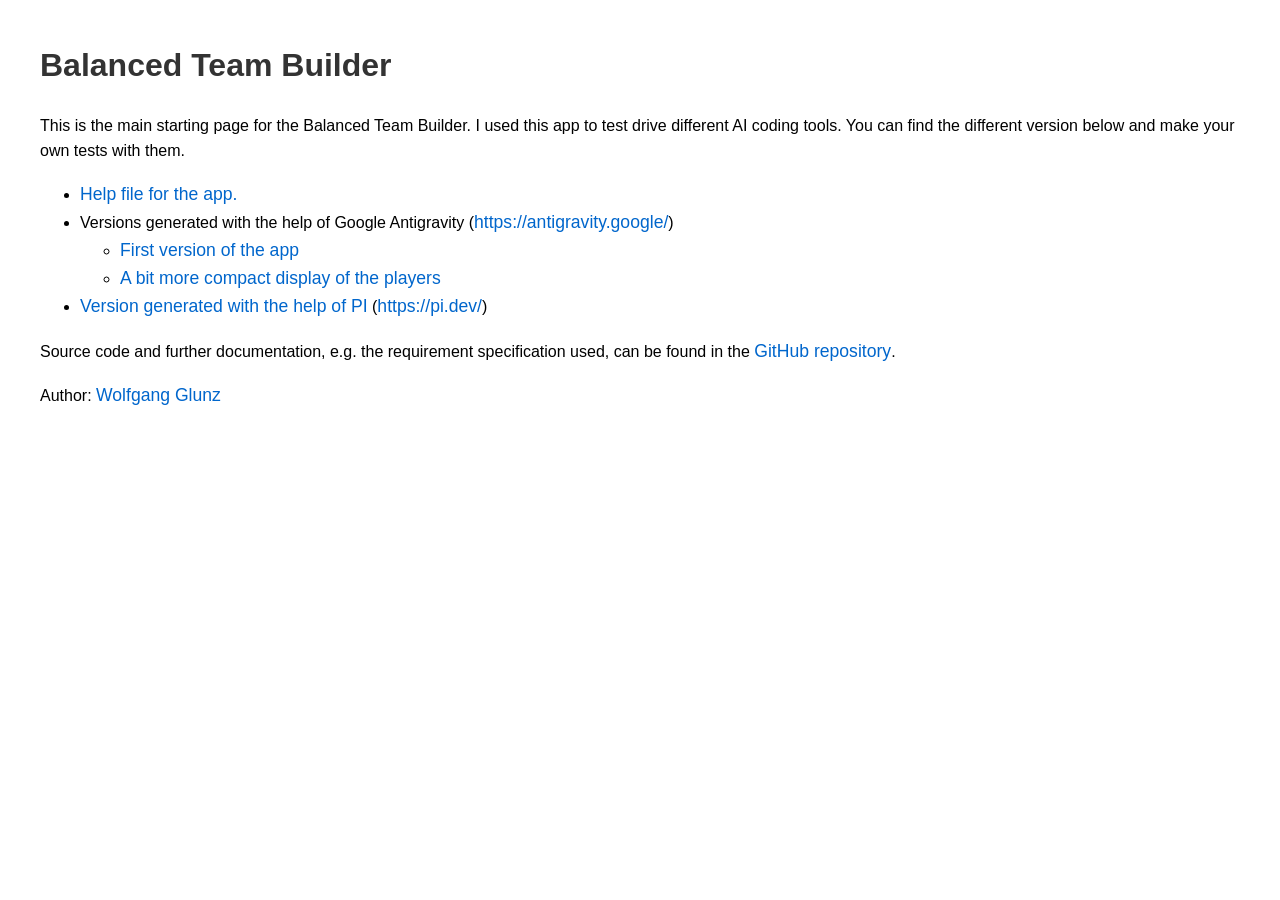
<file: docs/index.html>
<!DOCTYPE html>
<html lang="en">
<head>
    <meta charset="UTF-8">
    <meta name="viewport" content="width=device-width, initial-scale=1.0">
    <title>Balanced Team Builder</title>
    <style>
        body {
            font-family: Arial, sans-serif;
            margin: 40px;
            line-height: 1.6;
        }
        h1 {
            color: #333;
        }
        a {
            color: #0066cc;
            text-decoration: none;
            font-size: 1.1em;
        }
        a:hover {
            text-decoration: underline;
        }
    </style>
</head>
<body>
    <h1>Balanced Team Builder</h1>
    <p>This is the main starting page for the Balanced Team Builder. 
        I used this app to test drive different AI coding tools. 
        You can find the different version below and make your own tests with them.
    </p>
    <ul>
        <li><a href="help.html">Help file for the app.</a></li>
        <li>Versions generated with the help of Google Antigravity (<a href="https://antigravity.google/">https://antigravity.google/</a>) 
            <ul>
                <li><a href="version_antigravity">First version of the app</a></li>
                <li><a href="version_antigravity_2">A bit more compact display of the players</a></li>
            </ul>
        </li>

        <li><a href="version_pi/">Version generated with the help of PI</a> (<a href="https://pi.dev/">https://pi.dev/</a>)</li>
    </ul>
    Source code and further documentation, e.g. the requirement specification used, can be found in the <a href="https://github.com/woglu/BalancedTeamBuilder">GitHub repository</a>.
<p>Author: <a href="https://github.com/woglu">Wolfgang Glunz</a></p>
    
</body>
</html>
</file>
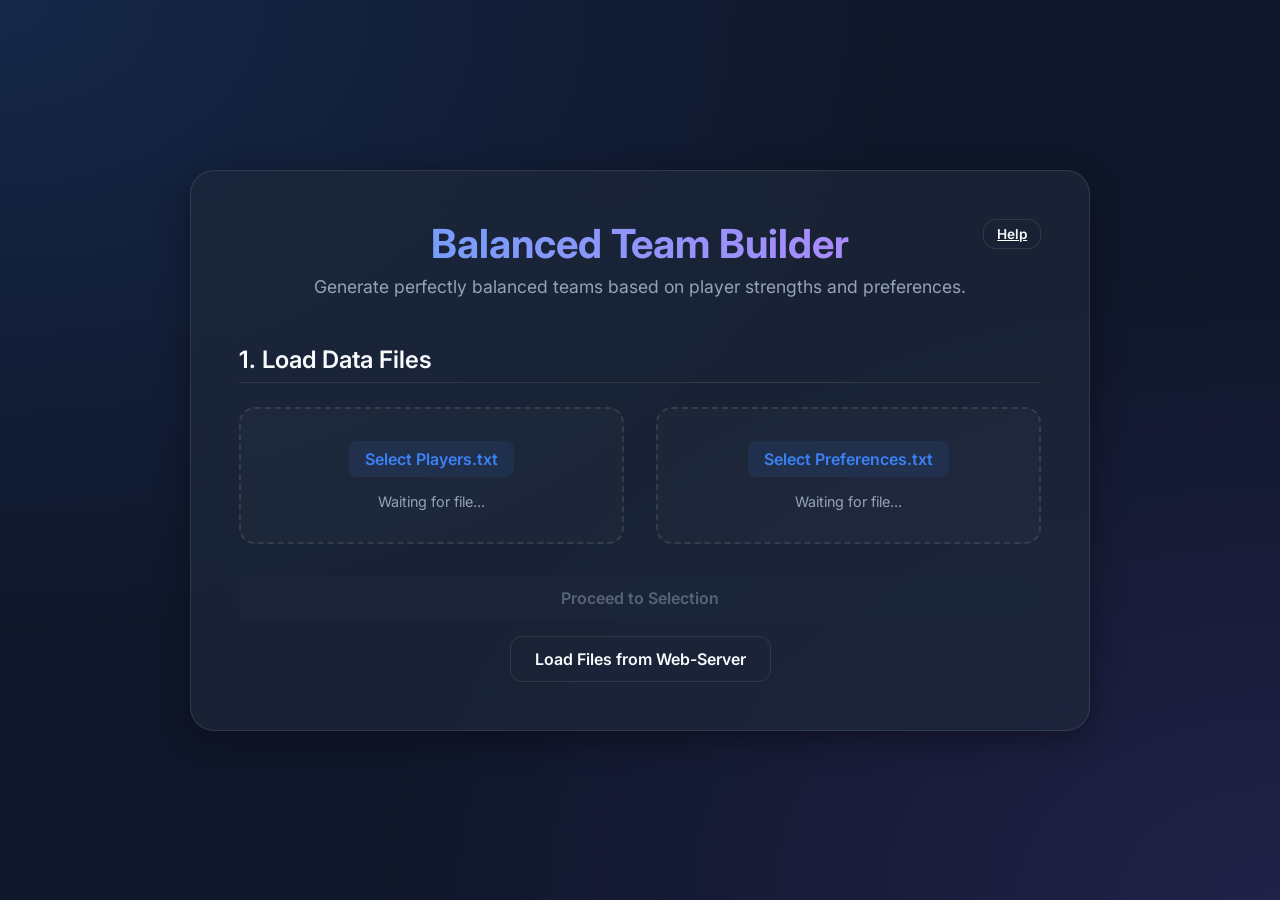
<file: docs/version_antigravity/index.html>
<!DOCTYPE html>
<html lang="en">

<head>
    <meta charset="UTF-8">
    <meta name="viewport" content="width=device-width, initial-scale=1.0">
    <title>BalancedTeam Builder App</title>
    <link href="https://fonts.googleapis.com/css2?family=Inter:wght@400;500;600;700&display=swap" rel="stylesheet">
    <link rel="stylesheet" href="style.css">
</head>

<body>
    <div class="app-container">
        <header style="position: relative;">
            <a href="../help.html" target="_blank" class="btn secondary-btn"
                style="position: absolute; top: 0; right: 0; padding: 0.4rem 0.8rem; font-size: 0.85rem;">Help</a>
            <h1>Balanced Team Builder</h1>
            <p>Generate perfectly balanced teams based on player strengths and preferences.</p>
        </header>
        <main>
            <section id="step-1" class="step active">
                <h2>1. Load Data Files</h2>
                <div class="file-inputs">
                    <div class="file-drop-zone" id="players-drop-zone">
                        <label for="players-file">Select Players.txt</label>
                        <input type="file" id="players-file" accept=".txt">
                        <span id="players-status">Waiting for file...</span>
                    </div>
                    <div class="file-drop-zone" id="prefs-drop-zone">
                        <label for="prefs-file">Select Preferences.txt</label>
                        <input type="file" id="prefs-file" accept=".txt">
                        <span id="prefs-status">Waiting for file...</span>
                    </div>
                </div>
                <button id="load-files-btn" class="btn primary-btn" disabled>Proceed to Selection</button>
                <div class="demo-loader">
                    <button id="load-server-btn" class="btn secondary-btn">Load Files from Web-Server</button>
                </div>
            </section>

            <section id="step-2" class="step">
                <h2>2. Select Players & Configure Teams</h2>

                <div class="config-controls">
                    <div class="input-group">
                        <label for="nr-of-teams">Number of Teams:</label>
                        <input type="number" id="nr-of-teams" min="1" max="10" value="2">
                    </div>
                    <div class="selection-stats">
                        <span id="selected-count">0</span> Players Selected
                    </div>
                </div>

                <div class="players-grid" id="players-container">
                    <!-- Players will be injected here -->
                </div>

                <div class="preferences-section">
                    <h3>Preferences</h3>
                    <div class="preferences-grid" id="preferences-container">
                        <!-- Preferences will be injected here -->
                    </div>
                </div>

                <div class="action-bar">
                    <button id="back-to-files" class="btn secondary-btn">Back</button>
                    <button id="generate-teams-btn" class="btn primary-btn" disabled>Generate Balanced Teams</button>
                </div>
            </section>

            <section id="step-3" class="step">
                <h2>3. Solutions</h2>
                <div id="loader" class="loader hidden">
                    <div class="spinner"></div>
                    <p>Calculating optimal team balances...</p>
                </div>
                <div id="solutions-viewer" class="hidden">
                    <div class="solution-header">
                        <button id="prev-solution-btn" class="btn icon-btn" disabled>&larr;</button>
                        <div class="solution-info">
                            <h3 id="solution-title">Solution 1 of X</h3>
                            <p id="solution-variance">Variance: 0</p>
                        </div>
                        <button id="next-solution-btn" class="btn icon-btn">&rarr;</button>
                    </div>
                    <div class="teams-container" id="teams-container">
                        <!-- Teams will be injected here -->
                    </div>
                    <div class="action-bar">
                        <button id="back-to-selection" class="btn secondary-btn">Adjust Selection</button>
                    </div>
                </div>
            </section>
        </main>
    </div>
    <script src="app.js"></script>
</body>

</html>
</file>
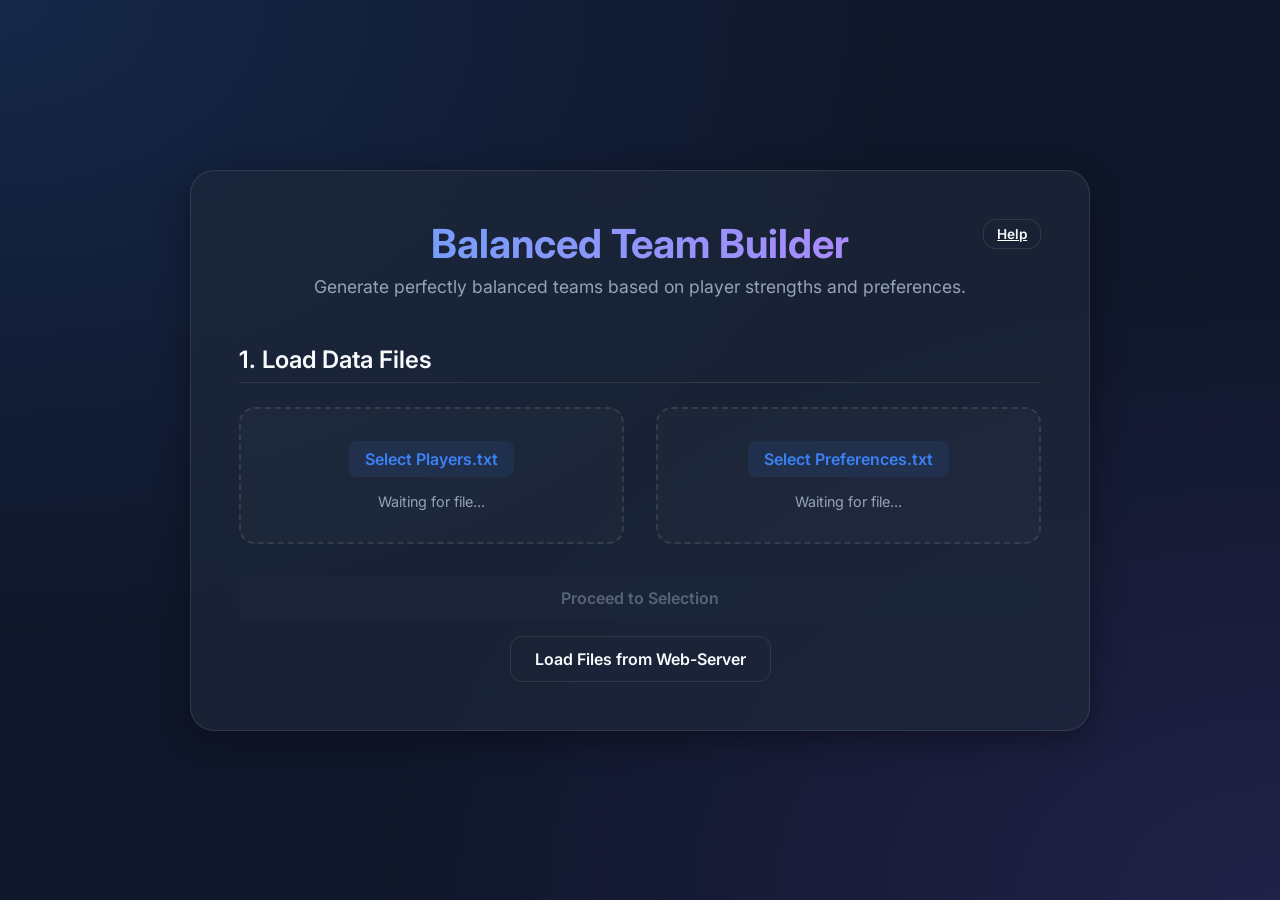
<file: docs/version_antigravity_2/index.html>
<!DOCTYPE html>
<html lang="en">

<head>
    <meta charset="UTF-8">
    <meta name="viewport" content="width=device-width, initial-scale=1.0">
    <title>BalancedTeam Builder App</title>
    <link href="https://fonts.googleapis.com/css2?family=Inter:wght@400;500;600;700&display=swap" rel="stylesheet">
    <link rel="stylesheet" href="style.css">
</head>

<body>
    <div class="app-container">
        <header style="position: relative;">
            <a href="../help.html" target="_blank" class="btn secondary-btn"
                style="position: absolute; top: 0; right: 0; padding: 0.4rem 0.8rem; font-size: 0.85rem;">Help</a>
            <h1>Balanced Team Builder</h1>
            <p>Generate perfectly balanced teams based on player strengths and preferences.</p>
        </header>
        <main>
            <section id="step-1" class="step active">
                <h2>1. Load Data Files</h2>
                <div class="file-inputs">
                    <div class="file-drop-zone" id="players-drop-zone">
                        <label for="players-file">Select Players.txt</label>
                        <input type="file" id="players-file" accept=".txt">
                        <span id="players-status">Waiting for file...</span>
                    </div>
                    <div class="file-drop-zone" id="prefs-drop-zone">
                        <label for="prefs-file">Select Preferences.txt</label>
                        <input type="file" id="prefs-file" accept=".txt">
                        <span id="prefs-status">Waiting for file...</span>
                    </div>
                </div>
                <button id="load-files-btn" class="btn primary-btn" disabled>Proceed to Selection</button>
                <div class="demo-loader">
                    <button id="load-server-btn" class="btn secondary-btn">Load Files from Web-Server</button>
                </div>
            </section>

            <section id="step-2" class="step">
                <h2>2. Select Players & Configure Teams</h2>

                <div class="config-controls">
                    <div class="input-group">
                        <label for="nr-of-teams">Number of Teams:</label>
                        <input type="number" id="nr-of-teams" min="1" max="10" value="2">
                    </div>
                    <div class="selection-stats">
                        <span id="selected-count">0</span> Players Selected
                    </div>
                </div>

                <div class="players-table-container" id="players-container">
                    <!-- Players will be injected here -->
                </div>

                <div class="preferences-section">
                    <h3>Preferences</h3>
                    <div class="preferences-grid" id="preferences-container">
                        <!-- Preferences will be injected here -->
                    </div>
                </div>

                <div class="action-bar">
                    <button id="back-to-files" class="btn secondary-btn">Back</button>
                    <button id="generate-teams-btn" class="btn primary-btn" disabled>Generate Balanced Teams</button>
                </div>
            </section>

            <section id="step-3" class="step">
                <h2>3. Solutions</h2>
                <div id="loader" class="loader hidden">
                    <div class="spinner"></div>
                    <p>Calculating optimal team balances...</p>
                </div>
                <div id="solutions-viewer" class="hidden">
                    <div class="solution-header">
                        <button id="prev-solution-btn" class="btn icon-btn" disabled>&larr;</button>
                        <div class="solution-info">
                            <h3 id="solution-title">Solution 1 of X</h3>
                            <p id="solution-variance">Variance: 0</p>
                        </div>
                        <button id="next-solution-btn" class="btn icon-btn">&rarr;</button>
                    </div>
                    <div class="teams-container" id="teams-container">
                        <!-- Teams will be injected here -->
                    </div>
                    <div class="action-bar">
                        <button id="back-to-selection" class="btn secondary-btn">Adjust Selection</button>
                    </div>
                </div>
            </section>
        </main>
    </div>
    <script src="app.js"></script>
</body>

</html>
</file>
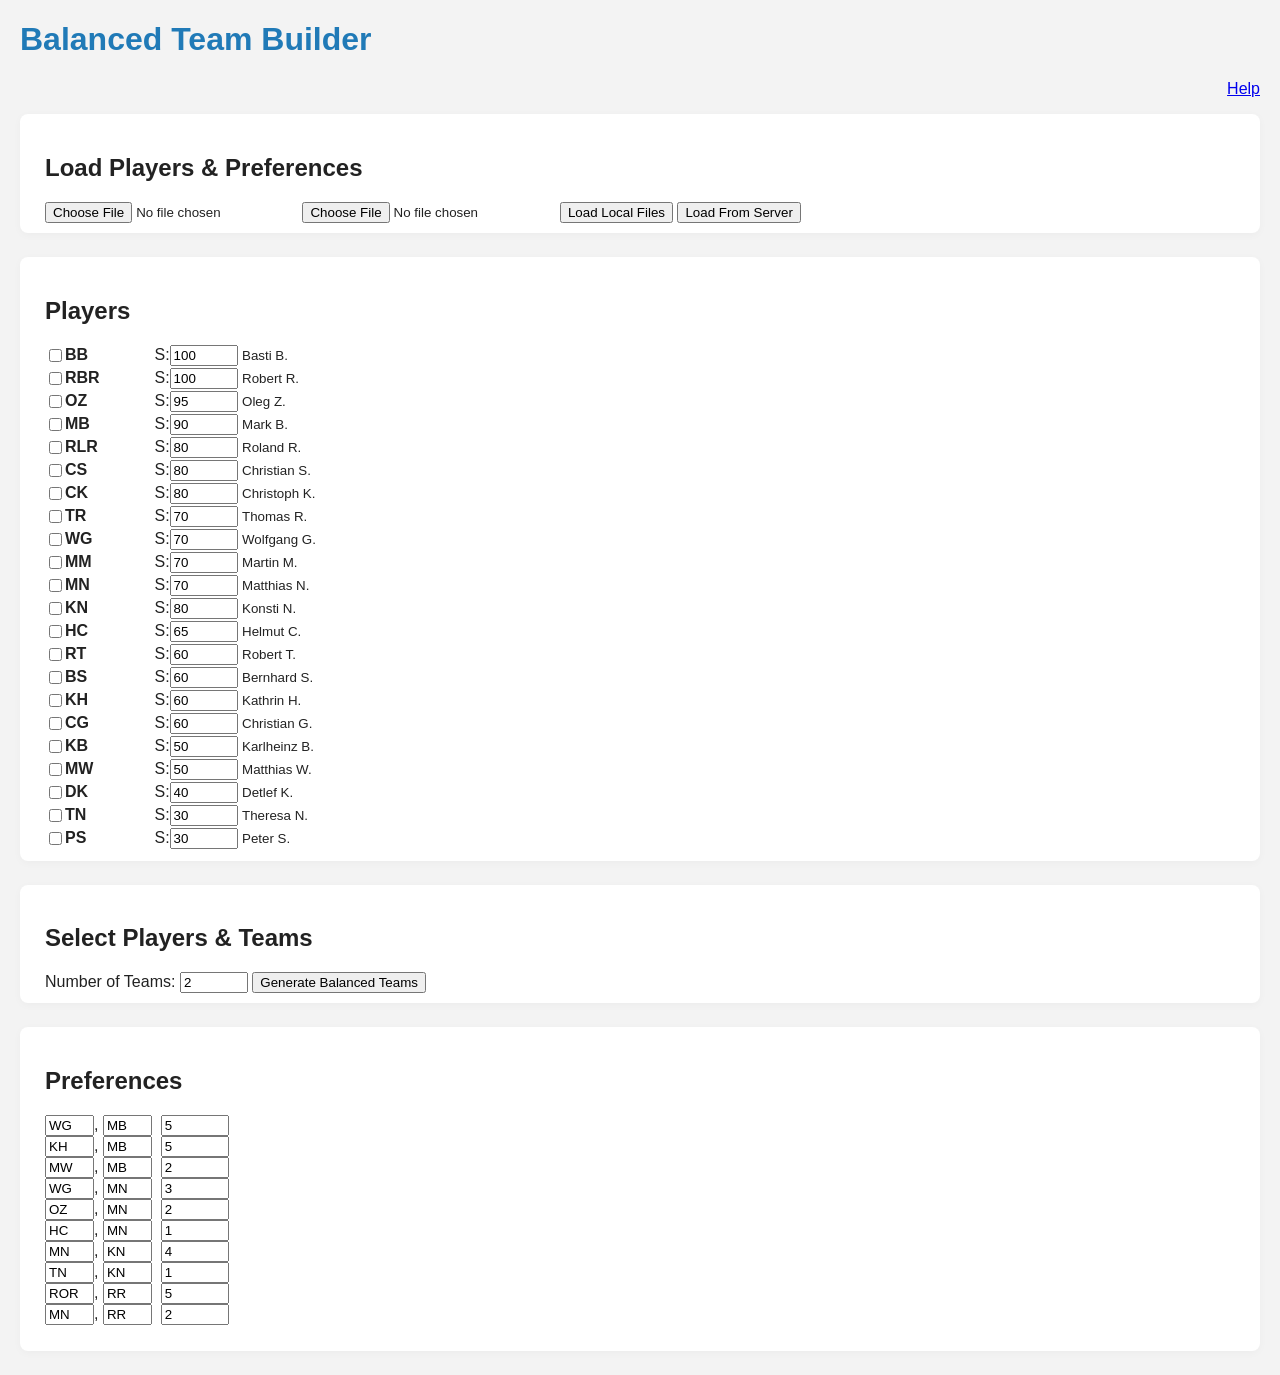
<file: docs/version_pi/index.html>
<!DOCTYPE html>
<html lang="en">
<head>
    <meta charset="UTF-8">
    <title>Balanced Team Builder</title>
    <meta name="viewport" content="width=device-width, initial-scale=1.0">
    <link rel="stylesheet" href="style.css">
</head>
<body>
    <h1>Balanced Team Builder</h1>
    <div id="help-link">
        <a href="../help.html" target="_blank">Help</a>
    </div>
    <section>
        <h2>Load Players & Preferences</h2>
        <input type="file" id="players-file" accept=".txt,.csv">
        <input type="file" id="preferences-file" accept=".txt,.csv">
        <button id="load-local">Load Local Files</button>
        <button id="load-server">Load From Server</button>
    </section>
    <section>
        <h2>Players</h2>
        <form id="players-form"></form>
    </section>
    <section>
        <h2>Select Players & Teams</h2>
        <label for="num-teams">Number of Teams:</label>
        <input type="number" id="num-teams" min="2" max="10" value="2">
        <button id="generate-teams">Generate Balanced Teams</button>
    </section>
    <section>
        <h2>Preferences</h2>
        <div id="preferences-list"></div>
    </section>
    <section id="solutions-section" style="display:none;">
        <h2>Balanced Teams</h2>
        <div id="browsing-controls"></div>
        <div id="solutions-container"></div>
    </section>
    <script src="script.js"></script>
</body>
</html>
</file>
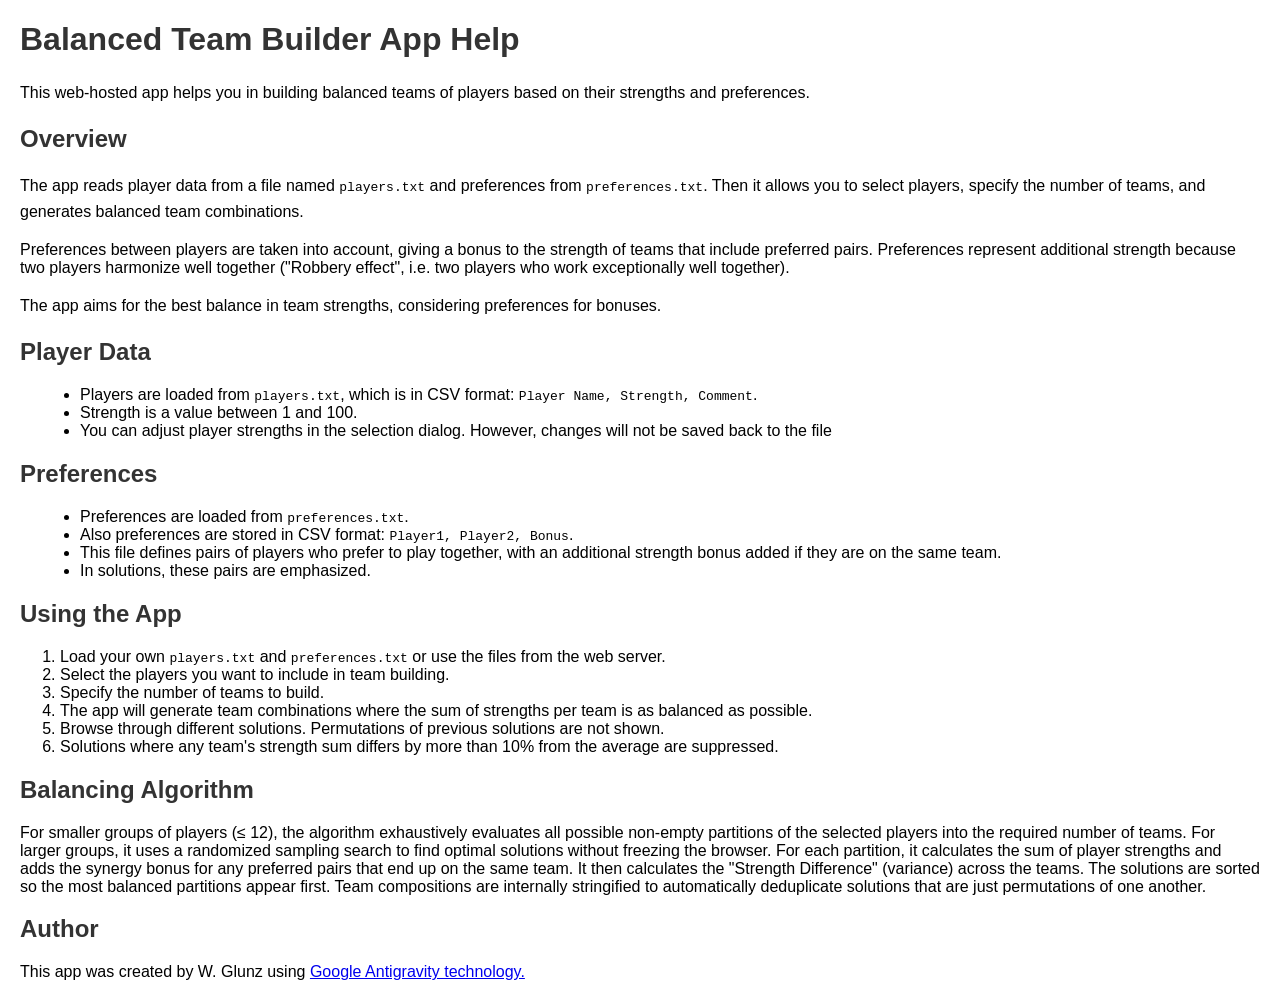
<file: docs/help.html>
<!DOCTYPE html>
<html lang="en">

<head>
    <meta charset="UTF-8">
    <meta name="viewport" content="width=device-width, initial-scale=1.0">
    <title>Balanced Team Builder App Help</title>
    <style>
        body {
            font-family: Arial, sans-serif;
            margin: 20px;
        }

        h1,
        h2 {
            color: #333;
        }

        ul {
            list-style-type: disc;
            margin-left: 20px;
        }

        p {
            line-height: 1.6;
        }
    </style>
</head>

<body>
    <h1>Balanced Team Builder App Help</h1>
    <p>This web-hosted app helps you in building balanced teams of players based on their strengths and preferences.</p>

    <h2>Overview</h2>
    <p>The app reads player data from a file named <code>players.txt</code> and preferences from
        <code>preferences.txt</code>.
        Then it allows you to select players, specify the number of teams, and generates balanced team combinations.
    </p>
    Preferences between players are taken into account, giving a bonus to the strength of teams that include preferred
    pairs.
    Preferences represent additional strength because two players harmonize well together ("Robbery effect", i.e. two players who work exceptionally well together).
    </p>
    <p>The app aims for the best balance in team strengths, considering preferences for bonuses.</p>

    <h2>Player Data</h2>
    <ul>
        <li>Players are loaded from <code>players.txt</code>, which is in CSV format:
            <code>Player Name, Strength, Comment</code>.
        </li>
        <li>Strength is a value between 1 and 100.</li>
        <li>You can adjust player strengths in the selection dialog. However, changes will not be saved back to the file
        </li>
    </ul>

    <h2>Preferences</h2>
    <ul>
        <li>Preferences are loaded from <code>preferences.txt</code>.</li>
        <li>Also preferences are stored in CSV format: <code>Player1, Player2, Bonus</code>.</li>
        <li>This file defines pairs of players who prefer to play together, with an additional strength bonus added if
            they are on the same team.</li>
        <li>In solutions, these pairs are emphasized.</li>
    </ul>

    <h2>Using the App</h2>
    <ol>
        <li>Load your own <code>players.txt</code> and <code>preferences.txt</code> or use the files from the web server.
        </li>
        <li>Select the players you want to include in team building.</li>
        <li>Specify the number of teams to build.</li>
        <li>The app will generate team combinations where the sum of strengths per team is as balanced as possible.</li>
        <li>Browse through different solutions. Permutations of previous solutions are not shown.</li>
        <li>Solutions where any team's strength sum differs by more than 10% from the average are suppressed.</li>
    </ol>

    <h2>Balancing Algorithm</h2>
    For smaller groups of players (&le; 12), the algorithm exhaustively evaluates all possible non-empty partitions
    of the selected players into the required number of teams.
    For larger groups, it uses a randomized sampling search to find optimal solutions without freezing the
    browser. For each partition, it calculates the sum of player strengths and adds the synergy bonus for any preferred
    pairs that end up on the same team. It then calculates
    the "Strength Difference" (variance) across the teams. The solutions are sorted so the most balanced partitions
    appear first. Team compositions are internally stringified to automatically deduplicate solutions that are just
    permutations of one another.

    <h2>Author</h2>
    This app was created by W. Glunz using <a href="https://antigravity.google.com/">Google Antigravity technology.</a></p>
</body>

</html>
</file>
<file: docs/version_antigravity/style.css>
:root {
    --bg-primary: #0f172a;
    --bg-secondary: #1e293b;
    --bg-glass: rgba(30, 41, 59, 0.7);
    --text-primary: #f8fafc;
    --text-secondary: #94a3b8;
    --accent-primary: #3b82f6;
    --accent-hover: #2563eb;
    --accent-glow: rgba(59, 130, 246, 0.5);
    --success: #10b981;
    --success-glow: rgba(16, 185, 129, 0.2);
    --border-color: rgba(255, 255, 255, 0.1);
    --card-shadow: 0 8px 32px 0 rgba(0, 0, 0, 0.37);
}

* {
    box-sizing: border-box;
    margin: 0;
    padding: 0;
}

body {
    font-family: 'Inter', sans-serif;
    background-color: var(--bg-primary);
    background-image: 
        radial-gradient(at 0% 0%, rgba(59, 130, 246, 0.15) 0px, transparent 50%),
        radial-gradient(at 100% 100%, rgba(139, 92, 246, 0.15) 0px, transparent 50%);
    background-attachment: fixed;
    color: var(--text-primary);
    min-height: 100vh;
    display: flex;
    justify-content: center;
    align-items: center;
    padding: 2rem;
}

.app-container {
    background: var(--bg-glass);
    backdrop-filter: blur(16px);
    -webkit-backdrop-filter: blur(16px);
    border: 1px solid var(--border-color);
    border-radius: 24px;
    padding: 3rem;
    width: 100%;
    max-width: 900px;
    box-shadow: var(--card-shadow);
    transition: all 0.3s ease;
}

header {
    text-align: center;
    margin-bottom: 3rem;
}

header h1 {
    font-size: 2.5rem;
    font-weight: 700;
    background: linear-gradient(to right, #60a5fa, #c084fc);
    -webkit-background-clip: text;
    -webkit-text-fill-color: transparent;
    margin-bottom: 0.5rem;
}

header p {
    color: var(--text-secondary);
    font-size: 1.1rem;
}

.step {
    display: none;
    animation: fadeIn 0.4s ease forwards;
}

.step.active {
    display: block;
}

@keyframes fadeIn {
    from { opacity: 0; transform: translateY(10px); }
    to { opacity: 1; transform: translateY(0); }
}

h2 {
    font-size: 1.5rem;
    margin-bottom: 1.5rem;
    color: var(--text-primary);
    font-weight: 600;
    border-bottom: 1px solid var(--border-color);
    padding-bottom: 0.5rem;
}

/* File Inputs */
.file-inputs {
    display: flex;
    gap: 2rem;
    margin-bottom: 2rem;
}

.file-drop-zone {
    flex: 1;
    border: 2px dashed var(--border-color);
    border-radius: 16px;
    padding: 2rem;
    text-align: center;
    transition: all 0.3s ease;
    background: rgba(255, 255, 255, 0.02);
    display: flex;
    flex-direction: column;
    align-items: center;
    justify-content: center;
}

.file-drop-zone:hover, .file-drop-zone.dragover {
    border-color: var(--accent-primary);
    background: rgba(59, 130, 246, 0.05);
}

.file-drop-zone.loaded {
    border-color: var(--success);
    background: var(--success-glow);
}

.file-drop-zone input[type="file"] {
    display: none;
}

.file-drop-zone label {
    cursor: pointer;
    font-weight: 600;
    color: var(--accent-primary);
    padding: 0.5rem 1rem;
    border-radius: 8px;
    transition: all 0.2s ease;
    background: rgba(59, 130, 246, 0.1);
}

.file-drop-zone label:hover {
    background: rgba(59, 130, 246, 0.2);
}

.file-drop-zone span {
    margin-top: 1rem;
    font-size: 0.9rem;
    color: var(--text-secondary);
}

/* Buttons */
.btn {
    padding: 0.75rem 1.5rem;
    border-radius: 12px;
    font-weight: 600;
    font-size: 1rem;
    cursor: pointer;
    transition: all 0.2s ease;
    border: none;
    font-family: inherit;
    display: inline-flex;
    align-items: center;
    justify-content: center;
}

.primary-btn {
    background: var(--accent-primary);
    color: white;
    width: 100%;
    box-shadow: 0 4px 14px var(--accent-glow);
}

.primary-btn:hover:not(:disabled) {
    background: var(--accent-hover);
    transform: translateY(-2px);
    box-shadow: 0 6px 20px var(--accent-glow);
}

.primary-btn:disabled {
    background: var(--bg-secondary);
    color: var(--text-secondary);
    cursor: not-allowed;
    box-shadow: none;
    opacity: 0.5;
}

.secondary-btn {
    background: transparent;
    color: var(--text-primary);
    border: 1px solid var(--border-color);
}

.secondary-btn:hover {
    background: rgba(255, 255, 255, 0.05);
}

.icon-btn {
    background: var(--bg-secondary);
    color: var(--text-primary);
    border: 1px solid var(--border-color);
    border-radius: 50%;
    width: 48px;
    height: 48px;
    padding: 0;
    font-size: 1.2rem;
}

.icon-btn:hover:not(:disabled) {
    background: var(--accent-primary);
    border-color: var(--accent-primary);
}

.icon-btn:disabled {
    opacity: 0.3;
    cursor: not-allowed;
}

.demo-loader {
    margin-top: 1rem;
    text-align: center;
}

/* Player Selection */
.config-controls {
    display: flex;
    justify-content: space-between;
    align-items: center;
    margin-bottom: 2rem;
    background: rgba(0, 0, 0, 0.2);
    padding: 1rem;
    border-radius: 12px;
}

.input-group {
    display: flex;
    align-items: center;
    gap: 1rem;
}

.input-group label {
    font-weight: 500;
}

.input-group input {
    background: var(--bg-primary);
    border: 1px solid var(--border-color);
    color: var(--text-primary);
    padding: 0.5rem;
    border-radius: 8px;
    width: 80px;
    font-family: inherit;
    font-size: 1rem;
    text-align: center;
}

.input-group input:focus {
    outline: none;
    border-color: var(--accent-primary);
}

.selection-stats {
    font-size: 0.9rem;
    color: var(--text-secondary);
}

.players-grid {
    display: grid;
    grid-template-columns: repeat(auto-fill, minmax(200px, 1fr));
    gap: 1rem;
    margin-bottom: 2rem;
    max-height: 300px;
    overflow-y: auto;
    padding-right: 0.5rem;
}

/* Custom Scrollbar */
.players-grid::-webkit-scrollbar {
    width: 6px;
}
.players-grid::-webkit-scrollbar-track {
    background: rgba(255, 255, 255, 0.05);
    border-radius: 3px;
}
.players-grid::-webkit-scrollbar-thumb {
    background: var(--border-color);
    border-radius: 3px;
}
.players-grid::-webkit-scrollbar-thumb:hover {
    background: var(--text-secondary);
}

.player-card {
    background: var(--bg-secondary);
    border: 1px solid var(--border-color);
    border-radius: 12px;
    padding: 1rem;
    display: flex;
    align-items: center;
    gap: 1rem;
    cursor: pointer;
    transition: all 0.2s ease;
}

.player-card:hover {
    border-color: var(--text-secondary);
    transform: translateY(-2px);
}

.player-card.selected {
    background: rgba(59, 130, 246, 0.1);
    border-color: var(--accent-primary);
}

.player-card input[type="checkbox"] {
    width: 20px;
    height: 20px;
    accent-color: var(--accent-primary);
    cursor: pointer;
}

.player-info {
    display: flex;
    flex-direction: column;
}

.player-name {
    font-weight: 500;
}

.player-strength-edit {
    display: flex;
    align-items: center;
    margin-top: 8px;
    gap: 8px;
}

.player-strength-edit label {
    font-size: 0.85rem;
    color: var(--text-secondary);
}

.strength-input {
    width: 60px;
    padding: 4px 8px;
    border: 1px solid var(--border-color);
    border-radius: 4px;
    font-size: 0.9rem;
    text-align: center;
    background-color: var(--bg-primary);
    color: var(--text-primary);
}

.strength-input:focus {
    outline: none;
    border-color: var(--accent-primary);
    box-shadow: 0 0 0 2px var(--accent-glow);
}

/* Preferences Section */
.preferences-section {
    margin-bottom: 2rem;
}

.preferences-section h3 {
    font-size: 1.2rem;
    margin-bottom: 1rem;
    color: var(--text-primary);
    font-weight: 500;
}

.preferences-grid {
    display: grid;
    grid-template-columns: repeat(auto-fill, minmax(200px, 1fr));
    gap: 1rem;
    max-height: 200px;
    overflow-y: auto;
    padding-right: 0.5rem;
}

.preferences-grid::-webkit-scrollbar {
    width: 6px;
}
.preferences-grid::-webkit-scrollbar-track {
    background: rgba(255, 255, 255, 0.05);
    border-radius: 3px;
}
.preferences-grid::-webkit-scrollbar-thumb {
    background: var(--border-color);
    border-radius: 3px;
}
.preferences-grid::-webkit-scrollbar-thumb:hover {
    background: var(--text-secondary);
}

.pref-card {
    background: var(--bg-secondary);
    border: 1px solid var(--border-color);
    border-radius: 12px;
    padding: 1rem;
    display: flex;
    align-items: center;
    gap: 1rem;
}

.pref-info {
    display: flex;
    flex-direction: column;
    width: 100%;
}

.pref-names {
    font-weight: 500;
    color: var(--success);
}

.pref-strength-edit {
    display: flex;
    align-items: center;
    margin-top: 8px;
    gap: 8px;
    justify-content: space-between;
}

.pref-strength-edit label {
    font-size: 0.85rem;
    color: var(--text-secondary);
}

/* Action Bar */
.action-bar {
    display: flex;
    gap: 1rem;
    margin-top: 2rem;
}

/* Solutions Viewer */
.solution-header {
    display: flex;
    justify-content: space-between;
    align-items: center;
    margin-bottom: 2rem;
    background: rgba(0,0,0,0.2);
    padding: 1rem;
    border-radius: 12px;
}

.solution-info {
    text-align: center;
}

.solution-info h3 {
    font-size: 1.25rem;
    margin-bottom: 0.25rem;
}

.solution-info p {
    color: var(--text-secondary);
    font-size: 0.9rem;
}

.teams-container {
    display: grid;
    grid-template-columns: repeat(auto-fit, minmax(280px, 1fr));
    gap: 1.5rem;
}

.team-card {
    background: rgba(255, 255, 255, 0.03);
    border: 1px solid var(--border-color);
    border-radius: 16px;
    overflow: hidden;
    transition: transform 0.2s ease;
}

.team-card:hover {
    transform: translateY(-4px);
    box-shadow: 0 10px 25px rgba(0,0,0,0.2);
}

.team-header {
    background: rgba(0, 0, 0, 0.2);
    padding: 1rem 1.5rem;
    display: flex;
    justify-content: space-between;
    align-items: center;
    border-bottom: 1px solid var(--border-color);
}

.team-header h4 {
    font-weight: 600;
    color: var(--text-primary);
}

.team-strength {
    background: var(--accent-primary);
    color: white;
    padding: 0.25rem 0.75rem;
    border-radius: 99px;
    font-size: 0.85rem;
    font-weight: 700;
}

.team-members {
    padding: 1rem 1.5rem;
    list-style: none;
}

.team-member {
    padding: 0.5rem 0;
    border-bottom: 1px solid rgba(255, 255, 255, 0.05);
    display: flex;
    justify-content: space-between;
    align-items: center;
}

.team-member:last-child {
    border-bottom: none;
}

.member-name {
    font-weight: 500;
}

.member-strength {
    color: var(--text-secondary);
    font-size: 0.9rem;
}

.preferred-pair {
    background: rgba(16, 185, 129, 0.1);
    border-left: 3px solid var(--success);
    padding-left: 0.75rem;
    margin: 0.5rem 0;
    border-radius: 0 8px 8px 0;
}

.preferred-pair .member-name {
    color: var(--success);
}

.bonus-item {
    padding: 0.5rem 1.5rem;
    background: rgba(16, 185, 129, 0.05);
    color: var(--success);
    font-size: 0.85rem;
    text-align: right;
    font-style: italic;
}

/* Loader */
.loader {
    display: flex;
    flex-direction: column;
    align-items: center;
    justify-content: center;
    padding: 4rem 0;
}

.spinner {
    width: 40px;
    height: 40px;
    border: 4px solid rgba(255, 255, 255, 0.1);
    border-left-color: var(--accent-primary);
    border-radius: 50%;
    animation: spin 1s linear infinite;
    margin-bottom: 1rem;
}

@keyframes spin {
    to { transform: rotate(360deg); }
}

.hidden {
    display: none !important;
}

@media (max-width: 768px) {
    .file-inputs {
        flex-direction: column;
    }
    .teams-container {
        grid-template-columns: 1fr;
    }
}
</file>
<file: docs/version_antigravity_2/style.css>
:root {
    --bg-primary: #0f172a;
    --bg-secondary: #1e293b;
    --bg-glass: rgba(30, 41, 59, 0.7);
    --text-primary: #f8fafc;
    --text-secondary: #94a3b8;
    --accent-primary: #3b82f6;
    --accent-hover: #2563eb;
    --accent-glow: rgba(59, 130, 246, 0.5);
    --success: #10b981;
    --success-glow: rgba(16, 185, 129, 0.2);
    --border-color: rgba(255, 255, 255, 0.1);
    --card-shadow: 0 8px 32px 0 rgba(0, 0, 0, 0.37);
}

* {
    box-sizing: border-box;
    margin: 0;
    padding: 0;
}

body {
    font-family: 'Inter', sans-serif;
    background-color: var(--bg-primary);
    background-image: 
        radial-gradient(at 0% 0%, rgba(59, 130, 246, 0.15) 0px, transparent 50%),
        radial-gradient(at 100% 100%, rgba(139, 92, 246, 0.15) 0px, transparent 50%);
    background-attachment: fixed;
    color: var(--text-primary);
    min-height: 100vh;
    display: flex;
    justify-content: center;
    align-items: center;
    padding: 2rem;
}

.app-container {
    background: var(--bg-glass);
    backdrop-filter: blur(16px);
    -webkit-backdrop-filter: blur(16px);
    border: 1px solid var(--border-color);
    border-radius: 24px;
    padding: 3rem;
    width: 100%;
    max-width: 900px;
    box-shadow: var(--card-shadow);
    transition: all 0.3s ease;
}

header {
    text-align: center;
    margin-bottom: 3rem;
}

header h1 {
    font-size: 2.5rem;
    font-weight: 700;
    background: linear-gradient(to right, #60a5fa, #c084fc);
    -webkit-background-clip: text;
    -webkit-text-fill-color: transparent;
    margin-bottom: 0.5rem;
}

header p {
    color: var(--text-secondary);
    font-size: 1.1rem;
}

.step {
    display: none;
    animation: fadeIn 0.4s ease forwards;
}

.step.active {
    display: block;
}

@keyframes fadeIn {
    from { opacity: 0; transform: translateY(10px); }
    to { opacity: 1; transform: translateY(0); }
}

h2 {
    font-size: 1.5rem;
    margin-bottom: 1.5rem;
    color: var(--text-primary);
    font-weight: 600;
    border-bottom: 1px solid var(--border-color);
    padding-bottom: 0.5rem;
}

/* File Inputs */
.file-inputs {
    display: flex;
    gap: 2rem;
    margin-bottom: 2rem;
}

.file-drop-zone {
    flex: 1;
    border: 2px dashed var(--border-color);
    border-radius: 16px;
    padding: 2rem;
    text-align: center;
    transition: all 0.3s ease;
    background: rgba(255, 255, 255, 0.02);
    display: flex;
    flex-direction: column;
    align-items: center;
    justify-content: center;
}

.file-drop-zone:hover, .file-drop-zone.dragover {
    border-color: var(--accent-primary);
    background: rgba(59, 130, 246, 0.05);
}

.file-drop-zone.loaded {
    border-color: var(--success);
    background: var(--success-glow);
}

.file-drop-zone input[type="file"] {
    display: none;
}

.file-drop-zone label {
    cursor: pointer;
    font-weight: 600;
    color: var(--accent-primary);
    padding: 0.5rem 1rem;
    border-radius: 8px;
    transition: all 0.2s ease;
    background: rgba(59, 130, 246, 0.1);
}

.file-drop-zone label:hover {
    background: rgba(59, 130, 246, 0.2);
}

.file-drop-zone span {
    margin-top: 1rem;
    font-size: 0.9rem;
    color: var(--text-secondary);
}

/* Buttons */
.btn {
    padding: 0.75rem 1.5rem;
    border-radius: 12px;
    font-weight: 600;
    font-size: 1rem;
    cursor: pointer;
    transition: all 0.2s ease;
    border: none;
    font-family: inherit;
    display: inline-flex;
    align-items: center;
    justify-content: center;
}

.primary-btn {
    background: var(--accent-primary);
    color: white;
    width: 100%;
    box-shadow: 0 4px 14px var(--accent-glow);
}

.primary-btn:hover:not(:disabled) {
    background: var(--accent-hover);
    transform: translateY(-2px);
    box-shadow: 0 6px 20px var(--accent-glow);
}

.primary-btn:disabled {
    background: var(--bg-secondary);
    color: var(--text-secondary);
    cursor: not-allowed;
    box-shadow: none;
    opacity: 0.5;
}

.secondary-btn {
    background: transparent;
    color: var(--text-primary);
    border: 1px solid var(--border-color);
}

.secondary-btn:hover {
    background: rgba(255, 255, 255, 0.05);
}

.icon-btn {
    background: var(--bg-secondary);
    color: var(--text-primary);
    border: 1px solid var(--border-color);
    border-radius: 50%;
    width: 48px;
    height: 48px;
    padding: 0;
    font-size: 1.2rem;
}

.icon-btn:hover:not(:disabled) {
    background: var(--accent-primary);
    border-color: var(--accent-primary);
}

.icon-btn:disabled {
    opacity: 0.3;
    cursor: not-allowed;
}

.demo-loader {
    margin-top: 1rem;
    text-align: center;
}

/* Player Selection */
.config-controls {
    display: flex;
    justify-content: space-between;
    align-items: center;
    margin-bottom: 2rem;
    background: rgba(0, 0, 0, 0.2);
    padding: 1rem;
    border-radius: 12px;
}

.input-group {
    display: flex;
    align-items: center;
    gap: 1rem;
}

.input-group label {
    font-weight: 500;
}

.input-group input {
    background: var(--bg-primary);
    border: 1px solid var(--border-color);
    color: var(--text-primary);
    padding: 0.5rem;
    border-radius: 8px;
    width: 80px;
    font-family: inherit;
    font-size: 1rem;
    text-align: center;
}

.input-group input:focus {
    outline: none;
    border-color: var(--accent-primary);
}

.selection-stats {
    font-size: 0.9rem;
    color: var(--text-secondary);
}

.players-table-container {
    max-height: 400px;
    overflow-y: auto;
    margin-bottom: 2rem;
    border-radius: 12px;
    border: 1px solid var(--border-color);
    background: rgba(0, 0, 0, 0.1);
}

/* Custom Scrollbar */
.players-table-container::-webkit-scrollbar {
    width: 6px;
}
.players-table-container::-webkit-scrollbar-track {
    background: rgba(255, 255, 255, 0.05);
    border-radius: 3px;
}
.players-table-container::-webkit-scrollbar-thumb {
    background: var(--border-color);
    border-radius: 3px;
}
.players-table-container::-webkit-scrollbar-thumb:hover {
    background: var(--text-secondary);
}

.players-table {
    width: 100%;
    border-collapse: collapse;
    text-align: left;
}

.players-table th, .players-table td {
    padding: 0.75rem 1rem;
    border-bottom: 1px solid var(--border-color);
}

.players-table th {
    background: var(--bg-secondary);
    font-weight: 600;
    color: var(--text-secondary);
    position: sticky;
    top: 0;
    z-index: 1;
}

.player-row {
    transition: background 0.2s ease;
    cursor: pointer;
}

.player-row:hover {
    background: rgba(255, 255, 255, 0.05);
}

.player-row.selected {
    background: rgba(59, 130, 246, 0.1);
}

.col-checkbox {
    width: 40px;
    text-align: center;
}

.col-checkbox input[type="checkbox"] {
    width: 18px;
    height: 18px;
    accent-color: var(--accent-primary);
    cursor: pointer;
}

.col-name {
    font-weight: 500;
}

.col-strength {
    width: 100px;
}

.col-comment {
    color: var(--text-secondary);
    font-size: 0.9rem;
    font-style: italic;
}

.strength-input {
    width: 60px;
    padding: 4px 8px;
    border: 1px solid var(--border-color);
    border-radius: 4px;
    font-size: 0.9rem;
    text-align: center;
    background-color: var(--bg-primary);
    color: var(--text-primary);
}

.strength-input:focus {
    outline: none;
    border-color: var(--accent-primary);
    box-shadow: 0 0 0 2px var(--accent-glow);
}

/* Preferences Section */
.preferences-section {
    margin-bottom: 2rem;
}

.preferences-section h3 {
    font-size: 1.2rem;
    margin-bottom: 1rem;
    color: var(--text-primary);
    font-weight: 500;
}

.preferences-grid {
    display: grid;
    grid-template-columns: repeat(auto-fill, minmax(200px, 1fr));
    gap: 1rem;
    max-height: 200px;
    overflow-y: auto;
    padding-right: 0.5rem;
}

.preferences-grid::-webkit-scrollbar {
    width: 6px;
}
.preferences-grid::-webkit-scrollbar-track {
    background: rgba(255, 255, 255, 0.05);
    border-radius: 3px;
}
.preferences-grid::-webkit-scrollbar-thumb {
    background: var(--border-color);
    border-radius: 3px;
}
.preferences-grid::-webkit-scrollbar-thumb:hover {
    background: var(--text-secondary);
}

.pref-card {
    background: var(--bg-secondary);
    border: 1px solid var(--border-color);
    border-radius: 12px;
    padding: 1rem;
    display: flex;
    align-items: center;
    gap: 1rem;
}

.pref-info {
    display: flex;
    flex-direction: column;
    width: 100%;
}

.pref-names {
    font-weight: 500;
    color: var(--success);
}

.pref-strength-edit {
    display: flex;
    align-items: center;
    margin-top: 8px;
    gap: 8px;
    justify-content: space-between;
}

.pref-strength-edit label {
    font-size: 0.85rem;
    color: var(--text-secondary);
}

/* Action Bar */
.action-bar {
    display: flex;
    gap: 1rem;
    margin-top: 2rem;
}

/* Solutions Viewer */
.solution-header {
    display: flex;
    justify-content: space-between;
    align-items: center;
    margin-bottom: 2rem;
    background: rgba(0,0,0,0.2);
    padding: 1rem;
    border-radius: 12px;
}

.solution-info {
    text-align: center;
}

.solution-info h3 {
    font-size: 1.25rem;
    margin-bottom: 0.25rem;
}

.solution-info p {
    color: var(--text-secondary);
    font-size: 0.9rem;
}

.teams-container {
    display: grid;
    grid-template-columns: repeat(auto-fit, minmax(280px, 1fr));
    gap: 1.5rem;
}

.team-card {
    background: rgba(255, 255, 255, 0.03);
    border: 1px solid var(--border-color);
    border-radius: 16px;
    overflow: hidden;
    transition: transform 0.2s ease;
}

.team-card:hover {
    transform: translateY(-4px);
    box-shadow: 0 10px 25px rgba(0,0,0,0.2);
}

.team-header {
    background: rgba(0, 0, 0, 0.2);
    padding: 1rem 1.5rem;
    display: flex;
    justify-content: space-between;
    align-items: center;
    border-bottom: 1px solid var(--border-color);
}

.team-header h4 {
    font-weight: 600;
    color: var(--text-primary);
}

.team-strength {
    background: var(--accent-primary);
    color: white;
    padding: 0.25rem 0.75rem;
    border-radius: 99px;
    font-size: 0.85rem;
    font-weight: 700;
}

.team-members {
    padding: 1rem 1.5rem;
    list-style: none;
}

.team-member {
    padding: 0.5rem 0;
    border-bottom: 1px solid rgba(255, 255, 255, 0.05);
    display: flex;
    justify-content: space-between;
    align-items: center;
}

.team-member:last-child {
    border-bottom: none;
}

.member-name {
    font-weight: 500;
}

.member-strength {
    color: var(--text-secondary);
    font-size: 0.9rem;
}

.preferred-pair {
    background: rgba(16, 185, 129, 0.1);
    border-left: 3px solid var(--success);
    padding-left: 0.75rem;
    margin: 0.5rem 0;
    border-radius: 0 8px 8px 0;
}

.preferred-pair .member-name {
    color: var(--success);
}

.bonus-item {
    padding: 0.5rem 1.5rem;
    background: rgba(16, 185, 129, 0.05);
    color: var(--success);
    font-size: 0.85rem;
    text-align: right;
    font-style: italic;
}

/* Loader */
.loader {
    display: flex;
    flex-direction: column;
    align-items: center;
    justify-content: center;
    padding: 4rem 0;
}

.spinner {
    width: 40px;
    height: 40px;
    border: 4px solid rgba(255, 255, 255, 0.1);
    border-left-color: var(--accent-primary);
    border-radius: 50%;
    animation: spin 1s linear infinite;
    margin-bottom: 1rem;
}

@keyframes spin {
    to { transform: rotate(360deg); }
}

.hidden {
    display: none !important;
}

@media (max-width: 768px) {
    .file-inputs {
        flex-direction: column;
    }
    .teams-container {
        grid-template-columns: 1fr;
    }
}
</file>
<file: docs/version_pi/style.css>
body {
    font-family: 'Segoe UI', Arial, sans-serif;
    margin: 20px;
    background: #f3f3f3;
    color: #222;
}
h1 {
    color: #207ab7;
}
section {
    background: #fff;
    border-radius: 8px;
    box-shadow: 0 2px 8px rgba(0,0,0,.03);
    margin-bottom: 24px;
    padding: 20px 25px 10px 25px;
}
input[type="number"] {
    width: 60px;
}
label {
    font-weight: 500;
}
#solutions-container {
    margin-top: 18px;
}
.team {
    margin-bottom: 14px;
    padding: 8px 12px;
    border-left: 5px solid #207ab7;
    background: #eef;
    border-radius: 4px;
}
.player {
    display: flex;
    align-items: center;
    margin-bottom: 2px;
}
.player strong {
    min-width: 85px;
    display: inline-block;
}
.preference {
    color: #168c28;
    font-weight: 700;
    display: inline-block;
    margin-left: 4px;
    padding: 0 3px;
    border-radius: 3px;
    background: #def6df;
}
#help-link {
    text-align: right;
    margin-bottom: 16px;
}
#preferences-list {
    margin-bottom: 16px;
}
</file>
